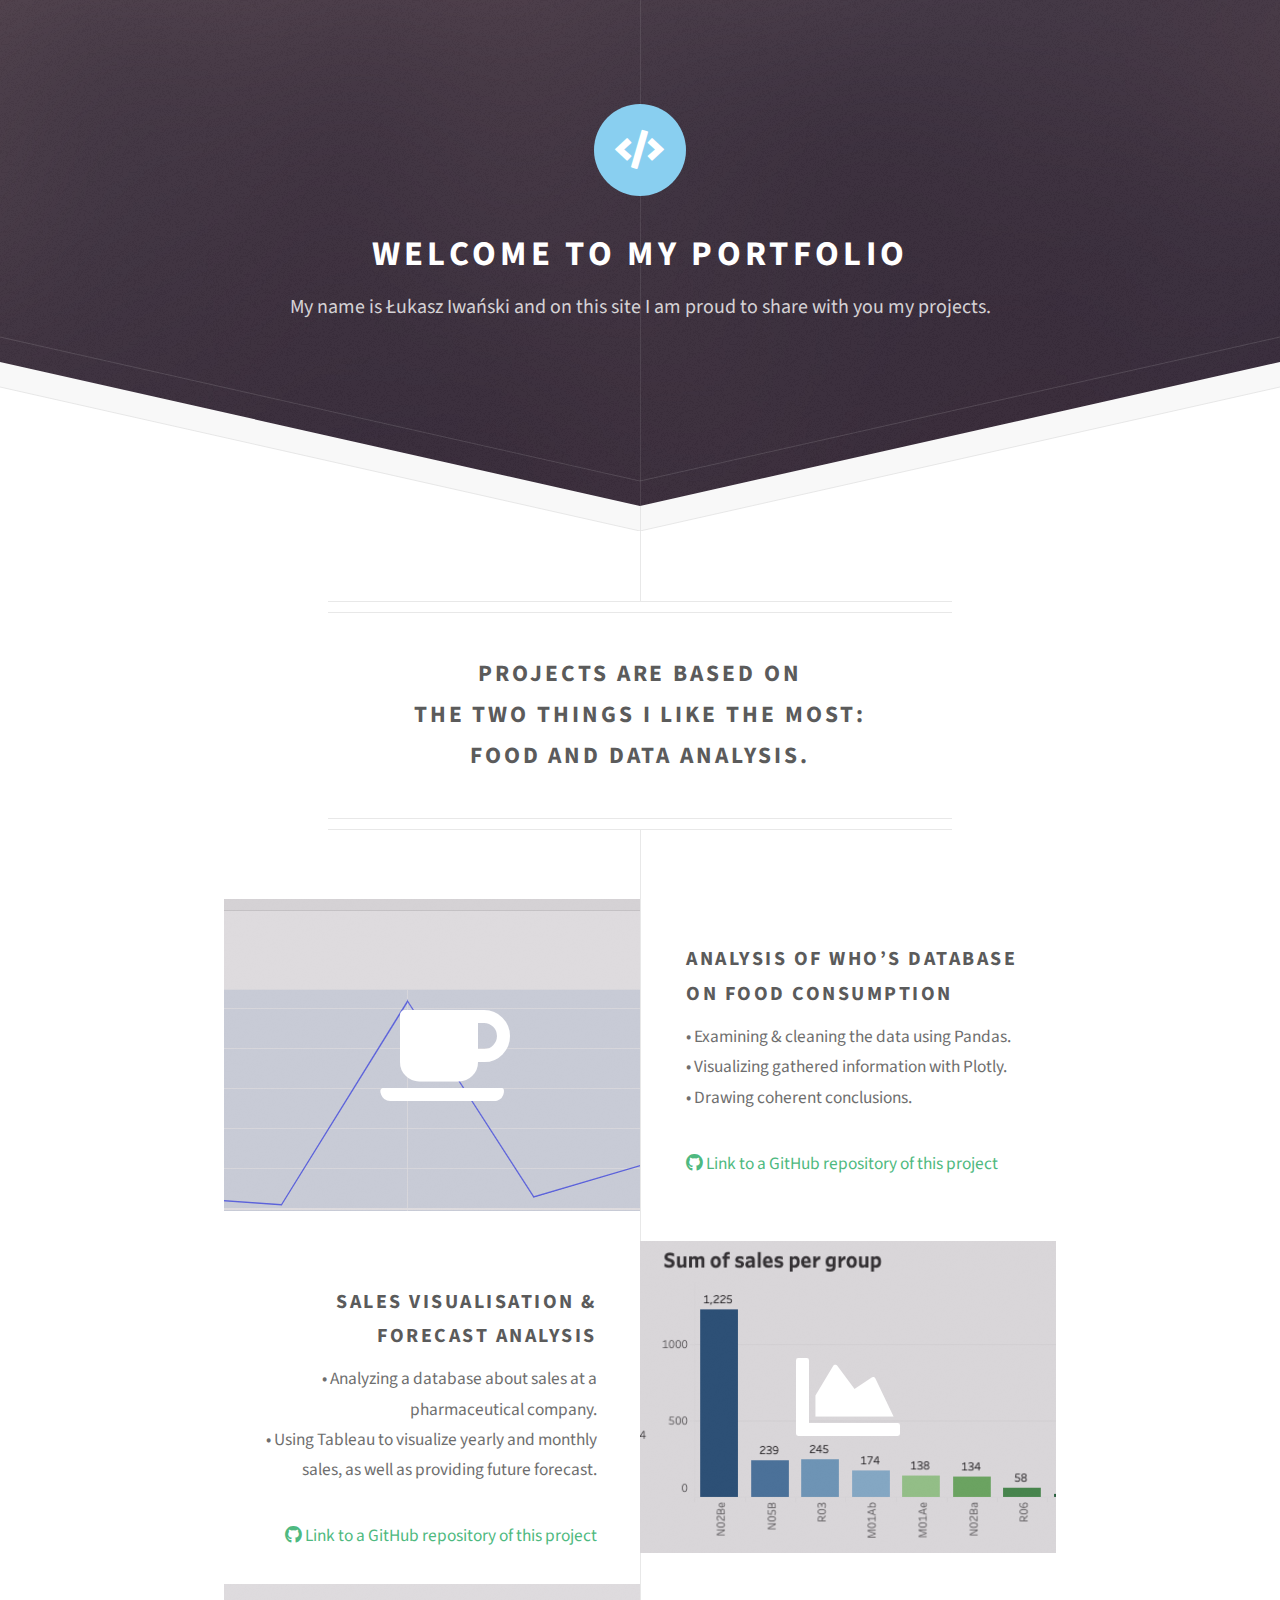
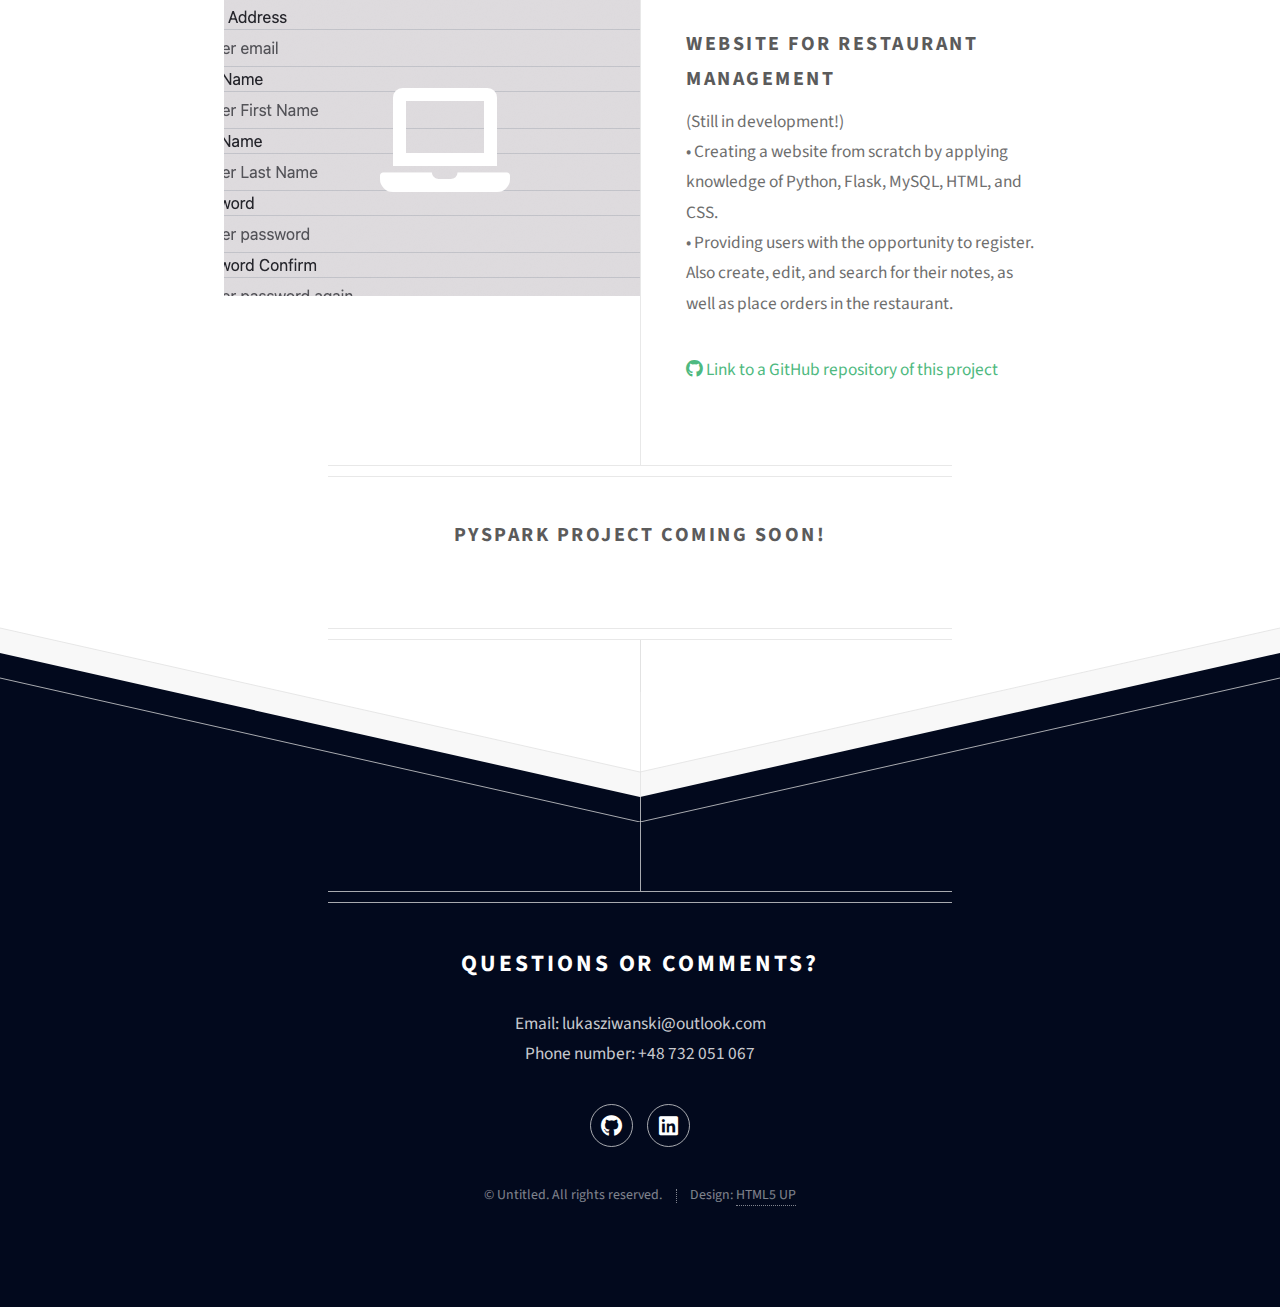
<file: index.html>
<!DOCTYPE HTML>
<!--
	Directive by HTML5 UP
	html5up.net | @ajlkn
	Free for personal and commercial use under the CCA 3.0 license (html5up.net/license)
-->
<html>
	<head>
		<title>Łukasz Iwański Portfolio</title>
		<meta charset="utf-8" />
		<meta name="viewport" content="width=device-width, initial-scale=1, user-scalable=no" />
		<link rel="stylesheet" href="assets/css/main.css" />
	</head>
	<body class="is-preload">

		<!-- Header -->
			<div id="header">
				<span class="logo icon solid fa-code"></span>
				
				<h1>Welcome to my portfolio</h1>
				<p>My name is Łukasz Iwański and on this site I am proud to share with you my projects.
				<br />
				</p>
			</div>

		<!-- Main -->
			<div id="main">

				<header class="major container medium">
					<h2>Projects are based on 
					<br />
					the two things I like the most:
					<br />
					food and data analysis.</h2>
					<!--
					<p>Tellus erat mauris ipsum fermentum<br />
					etiam vivamus nunc nibh morbi.</p>
					-->
				</header>

				<div class="box alt container">
					<section class="feature left">
						<a href="/Portfolio_blog/food_consumption.html" class="image icon solid fa-coffee"><img src="images/random.png" alt="" /></a>
						<div class="content">
							<h3>ANALYSIS OF WHO’S DATABASE ON FOOD CONSUMPTION</h3>
							<div>&#x2022; Examining & cleaning the data using Pandas.</div>
							<div>&#x2022; Visualizing gathered information with Plotly.</div>
							<p>&#x2022; Drawing coherent conclusions.</p> 
							<a href="https://github.com/lukacjo/food_consumption" class="icon brands fa-github"><span class="label">Github</span> Link to a GitHub repository of this project</a>

						</div>
					</section>
					<br>
					<section class="feature right">
						<a href="https://public.tableau.com/views/Salesanalysisv2/YearlyDash?:language=en-US&:display_count=n&:origin=viz_share_link" class="image icon solid fa-chart-area accent3"><img src="images/test.png" alt="" /></a>
						<div class="content">
							<h3>SALES VISUALISATION & FORECAST ANALYSIS
							</h3>
							<div>&#x2022; Analyzing a database about sales at a pharmaceutical company.</div>
							<p>&#x2022; Using Tableau to visualize yearly and monthly sales, as well as providing future forecast.</p>
							<a href="https://github.com/lukacjo/pharma_sales" class="icon brands fa-github"><span class="label">Github</span> Link to a GitHub repository of this project</a>

						</div>
					</section>
					<br>
					<section class="feature left">
						<a href="https://lukacjo.pythonanywhere.com/menu" class="image icon solid fa-laptop"><img src="images/website.png" alt="" /></a>
						<div class="content">
							<h3>Website for Restaurant Management</h3>
							<div>(Still in development!)</div>
							<div>&#x2022; Creating  a website from scratch by applying knowledge of Python, Flask, MySQL, HTML, and CSS.</div>
							<p>&#x2022; Providing users with the opportunity to register. Also create, edit, and search for their notes, as well as place orders in the restaurant.</p>
							<a href="https://github.com/lukacjo/Restaurant_manager_proj" class="icon brands fa-github"><span class="label">Github</span> Link to a GitHub repository of this project</a>
						</div>
					</section>
				</div>

				<!--
				<div class="box container">
					<header>
						<h2>A lot of generic stuff</h2>
					</header>
					<section>
						<header>
							<h3>Paragraph</h3>
							<p>This is the subtitle for this particular heading</p>
						</header>
						<p>Phasellus nisl nisl, varius id <sup>porttitor sed pellentesque</sup> ac orci. Pellentesque
						habitant <strong>strong</strong> tristique <b>bold</b> et netus <i>italic</i> malesuada <em>emphasized</em> ac turpis egestas. Morbi
						leo suscipit ut. Praesent <sub>id turpis vitae</sub> turpis pretium ultricies. Vestibulum sit
						amet risus elit.</p>
					</section>
					<section>
						<header>
							<h3>Blockquote</h3>
						</header>
						<blockquote>Fringilla nisl. Donec accumsan interdum nisi, quis tincidunt felis sagittis eget.
						tempus euismod. Vestibulum ante ipsum primis in faucibus.</blockquote>
					</section>
					<section>
						<header>
							<h3>Divider</h3>
						</header>
						<p>Donec consectetur vestibulum dolor et pulvinar. Etiam vel felis enim, at viverra
						ligula. Ut porttitor sagittis lorem, quis eleifend nisi ornare vel. Praesent nec orci
						facilisis leo magna. Cras sit amet urna eros, id egestas urna. Quisque aliquam
						tempus euismod. Vestibulum ante ipsum primis in faucibus orci luctus et ultrices
						posuere cubilia.</p>
						<hr />
						<p>Donec consectetur vestibulum dolor et pulvinar. Etiam vel felis enim, at viverra
						ligula. Ut porttitor sagittis lorem, quis eleifend nisi ornare vel. Praesent nec orci
						facilisis leo magna. Cras sit amet urna eros, id egestas urna. Quisque aliquam
						tempus euismod. Vestibulum ante ipsum primis in faucibus orci luctus et ultrices
						posuere cubilia.</p>
					</section>
					<section>
						<header>
							<h3>Unordered List</h3>
						</header>
						<ul class="default">
							<li>Donec consectetur vestibulum dolor et pulvinar. Etiam vel felis enim, at viverra ligula. Ut porttitor sagittis lorem, quis eleifend nisi ornare vel.</li>
							<li>Donec consectetur vestibulum dolor et pulvinar. Etiam vel felis enim, at viverra ligula. Ut porttitor sagittis lorem, quis eleifend nisi ornare vel.</li>
							<li>Donec consectetur vestibulum dolor et pulvinar. Etiam vel felis enim, at viverra ligula. Ut porttitor sagittis lorem, quis eleifend nisi ornare vel.</li>
							<li>Donec consectetur vestibulum dolor et pulvinar. Etiam vel felis enim, at viverra ligula. Ut porttitor sagittis lorem, quis eleifend nisi ornare vel.</li>
						</ul>
					</section>
					<section>
						<header>
							<h3>Ordered List</h3>
						</header>
						<ol class="default">
							<li>Donec consectetur vestibulum dolor et pulvinar. Etiam vel felis enim, at viverra ligula. Ut porttitor sagittis lorem, quis eleifend nisi ornare vel.</li>
							<li>Donec consectetur vestibulum dolor et pulvinar. Etiam vel felis enim, at viverra ligula. Ut porttitor sagittis lorem, quis eleifend nisi ornare vel.</li>
							<li>Donec consectetur vestibulum dolor et pulvinar. Etiam vel felis enim, at viverra ligula. Ut porttitor sagittis lorem, quis eleifend nisi ornare vel.</li>
							<li>Donec consectetur vestibulum dolor et pulvinar. Etiam vel felis enim, at viverra ligula. Ut porttitor sagittis lorem, quis eleifend nisi ornare vel.</li>
						</ol>
					</section>
					<section>
						<header>
							<h3>Table</h3>
						</header>
						<div class="table-wrapper">
							<table class="default">
								<thead>
									<tr>
										<th>ID</th>
										<th>Name</th>
										<th>Description</th>
										<th>Price</th>
									</tr>
								</thead>
								<tbody>
									<tr>
										<td>45815</td>
										<td>Something</td>
										<td>Ut porttitor sagittis lorem, quis eleifend nisi ornare vel.</td>
										<td>29.99</td>
									</tr>
									<tr>
										<td>24524</td>
										<td>Nothing</td>
										<td>Ut porttitor sagittis lorem, quis eleifend nisi ornare vel.</td>
										<td>19.99</td>
									</tr>
									<tr>
										<td>45815</td>
										<td>Something</td>
										<td>Ut porttitor sagittis lorem, quis eleifend nisi ornare vel.</td>
										<td>29.99</td>
									</tr>
									<tr>
										<td>24524</td>
										<td>Nothing</td>
										<td>Ut porttitor sagittis lorem, quis eleifend nisi ornare vel.</td>
										<td>19.99</td>
									</tr>
								</tbody>
								<tfoot>
									<tr>
										<td colspan="3"></td>
										<td>100.00</td>
									</tr>
								</tfoot>
							</table>
						</div>
					</section>
					<section>
						<header>
							<h3>Form</h3>
						</header>
						<form method="post" action="#">
							<div class="row">
								<div class="col-6 col-12-mobilep">
									<label for="name">Name</label>
									<input class="text" type="text" name="name" id="name" value="" placeholder="John Doe" />
								</div>
								<div class="col-6 col-12-mobilep">
									<label for="email">Email</label>
									<input class="text" type="text" name="email" id="email" value="" placeholder="johndoe@domain.tld" />
								</div>
								<div class="col-12">
									<label for="subject">Subject</label>
									<input class="text" type="text" name="subject" id="subject" value="" placeholder="Enter your subject" />
								</div>
								<div class="col-12">
									<label for="subject">Message</label>
									<textarea name="message" id="message" placeholder="Enter your message" rows="6"></textarea>
								</div>
								<div class="col-12">
									<ul class="actions special">
										<li><input type="submit" value="Send" /></li>
										<li><input type="reset" value="Reset" class="alt" /></li>
									</ul>
								</div>
							</div>
						</form>
					</section>
				</div>
				-->
				<br>
				<footer class="major container medium">
					<h3>PySpark project coming soon!</h3>
					<p></p>
					
				</footer>

			</div>

		<!-- Footer -->
			<div id="footer">
				<div class="container medium">

					<header class="major last">
						<h2>Questions or comments?</h2>
					</header>

					<ul>
						<li>Email: lukasziwanski@outlook.com</li>
						<li>Phone number: +48 732 051 067</li>
					</ul>

				

					<ul class="icons">
						<li><a href="https://github.com/lukacjo" class="icon brands fa-github"><span class="label">Github</span></a></li>
						<li><a href="https://www.linkedin.com/in/%C5%82ukasz-iwa%C5%84ski-a65a66298/" class="icon brands fa-linkedin"><span class="label">linkedin</span></a></li>
						<!-- <li><a href="#" class="icon brands fa-product-hunt"><span class="label">pracuj</span></a></li> -->

					</ul>

					<ul class="copyright">
						<li>&copy; Untitled. All rights reserved.</li><li>Design: <a href="http://html5up.net">HTML5 UP</a></li>
					</ul>
					
				</div>
			</div>

		<!-- Scripts -->
			<script src="assets/js/jquery.min.js"></script>
			<script src="assets/js/browser.min.js"></script>
			<script src="assets/js/breakpoints.min.js"></script>
			<script src="assets/js/util.js"></script>
			<script src="assets/js/main.js"></script>

	</body>
</html>
</file>
<file: assets/css/main.css>
@import url("fontawesome-all.min.css");
@import url("https://fonts.googleapis.com/css?family=Source+Sans+Pro:300,300italic,400,400italic,600,600italic,700,700italic");

/*
	Directive by HTML5 UP
	html5up.net | @ajlkn
	Free for personal and commercial use under the CCA 3.0 license (html5up.net/license)
*/

html, body, div, span, applet, object,
iframe, h1, h2, h3, h4, h5, h6, p, blockquote,
pre, a, abbr, acronym, address, big, cite,
code, del, dfn, em, img, ins, kbd, q, s, samp,
small, strike, strong, sub, sup, tt, var, b,
u, i, center, dl, dt, dd, ol, ul, li, fieldset,
form, label, legend, table, caption, tbody,
tfoot, thead, tr, th, td, article, aside,
canvas, details, embed, figure, figcaption,
footer, header, hgroup, menu, nav, output, ruby,
section, summary, time, mark, audio, video {
	margin: 0;
	padding: 0;
	border: 0;
	font-size: 100%;
	font: inherit;
	vertical-align: baseline;}

article, aside, details, figcaption, figure,
footer, header, hgroup, menu, nav, section {
	display: block;}

body {
	line-height: 1;
}

ol, ul {
	list-style: none;
}

blockquote, q {
	quotes: none;
}

	blockquote:before, blockquote:after, q:before, q:after {
		content: '';
		content: none;
	}

table {
	border-collapse: collapse;
	border-spacing: 0;
}

body {
	-webkit-text-size-adjust: none;
}

mark {
	background-color: transparent;
	color: inherit;
}

input::-moz-focus-inner {
	border: 0;
	padding: 0;
}

input, select, textarea {
	-moz-appearance: none;
	-webkit-appearance: none;
	-ms-appearance: none;
	appearance: none;
}

/* Basic */

	html {
		box-sizing: border-box;
	}

	*, *:before, *:after {
		box-sizing: inherit;
	}

	html, body {
		height: 100%;
	}

	body {
		background: #ffffff;
	}

		body.is-preload *, body.is-preload *:before, body.is-preload *:after {
			-moz-animation: none !important;
			-webkit-animation: none !important;
			-ms-animation: none !important;
			animation: none !important;
			-moz-transition: none !important;
			-webkit-transition: none !important;
			-ms-transition: none !important;
			transition: none !important;
		}

	body, input, select, textarea {
		color: #6e6e6e;
		font-family: 'Source Sans Pro', sans-serif;
		font-size: 16pt;
		font-weight: 400;
		line-height: 1.75em;
	}

	a {
		-moz-transition: color 0.2s ease-in-out, border-bottom-color 0.2s ease-in-out;
		-webkit-transition: color 0.2s ease-in-out, border-bottom-color 0.2s ease-in-out;
		-ms-transition: color 0.2s ease-in-out, border-bottom-color 0.2s ease-in-out;
		transition: color 0.2s ease-in-out, border-bottom-color 0.2s ease-in-out;
		border-bottom: dotted 1px;
		color: #4eb980;
		text-decoration: none;
	}

		a:hover {
			border-bottom-color: transparent;
		}

	strong, b {
		font-weight: 600;
		color: #5b5b5b;
	}

	em, i {
		font-style: italic;
	}

	p, ul, ol, dl, table, blockquote, form {
		margin: 0 0 2em 0;
	}

	h1, h2, h3, h4, h5, h6 {
		color: #5b5b5b;
		font-weight: 700;
		letter-spacing: 0.125em;
		line-height: 1.75em;
		margin-bottom: 1em;
		text-transform: uppercase;
		text-align: center;
	}

		h1 a, h2 a, h3 a, h4 a, h5 a, h6 a {
			color: inherit;
			text-decoration: none;
		}

	h2 {
		font-size: 1.75em;
	}

	h3 {
		font-size: 1.5em;
	}

	sub {
		font-size: 0.8em;
		position: relative;
		top: 0.5em;
	}

	sup {
		font-size: 0.8em;
		position: relative;
		top: -0.5em;
	}

	hr {
		border: 0;
		border-top: solid 1px rgba(224, 224, 224, 0.75);
		margin-bottom: 1.5em;
	}

	blockquote {
		border-left: solid 0.5em rgba(224, 224, 224, 0.75);
		font-style: italic;
		padding: 1em 0 1em 2em;
	}

/* Container */

	.container {
		margin: 0 auto;
		max-width: 100%;
		width: 51em;
	}

		.container.medium {
			width: 38.25em;
		}

		@media screen and (max-width: 1280px) {

			.container {
				width: 48em;
			}

				.container.medium {
					width: 36em;
				}

		}

		@media screen and (max-width: 980px) {

			.container {
				width: 95%;
			}

				.container.medium {
					width: 71.25%;
				}

		}

		@media screen and (max-width: 840px) {

			.container {
				width: 95% !important;
			}

		}

		@media screen and (max-width: 736px) {

			.container {
				width: 90% !important;
			}

		}

		@media screen and (max-width: 480px) {

			.container {
				width: 100% !important;
			}

		}

/* Row */

	.row {
		display: flex;
		flex-wrap: wrap;
		box-sizing: border-box;
		align-items: stretch;
	}

		.row > * {
			box-sizing: border-box;
		}

		.row.gtr-uniform > * > :last-child {
			margin-bottom: 0;
		}

		.row.aln-left {
			justify-content: flex-start;
		}

		.row.aln-center {
			justify-content: center;
		}

		.row.aln-right {
			justify-content: flex-end;
		}

		.row.aln-top {
			align-items: flex-start;
		}

		.row.aln-middle {
			align-items: center;
		}

		.row.aln-bottom {
			align-items: flex-end;
		}

		.row > .imp {
			order: -1;
		}

		.row > .col-1 {
			width: 8.33333%;
		}

		.row > .off-1 {
			margin-left: 8.33333%;
		}

		.row > .col-2 {
			width: 16.66667%;
		}

		.row > .off-2 {
			margin-left: 16.66667%;
		}

		.row > .col-3 {
			width: 25%;
		}

		.row > .off-3 {
			margin-left: 25%;
		}

		.row > .col-4 {
			width: 33.33333%;
		}

		.row > .off-4 {
			margin-left: 33.33333%;
		}

		.row > .col-5 {
			width: 41.66667%;
		}

		.row > .off-5 {
			margin-left: 41.66667%;
		}

		.row > .col-6 {
			width: 50%;
		}

		.row > .off-6 {
			margin-left: 50%;
		}

		.row > .col-7 {
			width: 58.33333%;
		}

		.row > .off-7 {
			margin-left: 58.33333%;
		}

		.row > .col-8 {
			width: 66.66667%;
		}

		.row > .off-8 {
			margin-left: 66.66667%;
		}

		.row > .col-9 {
			width: 75%;
		}

		.row > .off-9 {
			margin-left: 75%;
		}

		.row > .col-10 {
			width: 83.33333%;
		}

		.row > .off-10 {
			margin-left: 83.33333%;
		}

		.row > .col-11 {
			width: 91.66667%;
		}

		.row > .off-11 {
			margin-left: 91.66667%;
		}

		.row > .col-12 {
			width: 100%;
		}

		.row > .off-12 {
			margin-left: 100%;
		}

		.row.gtr-0 {
			margin-top: 0px;
			margin-left: 0px;
		}

			.row.gtr-0 > * {
				padding: 0px 0 0 0px;
			}

			.row.gtr-0.gtr-uniform {
				margin-top: 0px;
			}

				.row.gtr-0.gtr-uniform > * {
					padding-top: 0px;
				}

		.row.gtr-25 {
			margin-top: -7.5px;
			margin-left: -7.5px;
		}

			.row.gtr-25 > * {
				padding: 7.5px 0 0 7.5px;
			}

			.row.gtr-25.gtr-uniform {
				margin-top: -7.5px;
			}

				.row.gtr-25.gtr-uniform > * {
					padding-top: 7.5px;
				}

		.row.gtr-50 {
			margin-top: -15px;
			margin-left: -15px;
		}

			.row.gtr-50 > * {
				padding: 15px 0 0 15px;
			}

			.row.gtr-50.gtr-uniform {
				margin-top: -15px;
			}

				.row.gtr-50.gtr-uniform > * {
					padding-top: 15px;
				}

		.row {
			margin-top: -30px;
			margin-left: -30px;
		}

			.row > * {
				padding: 30px 0 0 30px;
			}

			.row.gtr-uniform {
				margin-top: -30px;
			}

				.row.gtr-uniform > * {
					padding-top: 30px;
				}

		.row.gtr-150 {
			margin-top: -45px;
			margin-left: -45px;
		}

			.row.gtr-150 > * {
				padding: 45px 0 0 45px;
			}

			.row.gtr-150.gtr-uniform {
				margin-top: -45px;
			}

				.row.gtr-150.gtr-uniform > * {
					padding-top: 45px;
				}

		.row.gtr-200 {
			margin-top: -60px;
			margin-left: -60px;
		}

			.row.gtr-200 > * {
				padding: 60px 0 0 60px;
			}

			.row.gtr-200.gtr-uniform {
				margin-top: -60px;
			}

				.row.gtr-200.gtr-uniform > * {
					padding-top: 60px;
				}

		@media screen and (max-width: 1680px) {

			.row {
				display: flex;
				flex-wrap: wrap;
				box-sizing: border-box;
				align-items: stretch;
			}

				.row > * {
					box-sizing: border-box;
				}

				.row.gtr-uniform > * > :last-child {
					margin-bottom: 0;
				}

				.row.aln-left {
					justify-content: flex-start;
				}

				.row.aln-center {
					justify-content: center;
				}

				.row.aln-right {
					justify-content: flex-end;
				}

				.row.aln-top {
					align-items: flex-start;
				}

				.row.aln-middle {
					align-items: center;
				}

				.row.aln-bottom {
					align-items: flex-end;
				}

				.row > .imp-wide {
					order: -1;
				}

				.row > .col-1-wide {
					width: 8.33333%;
				}

				.row > .off-1-wide {
					margin-left: 8.33333%;
				}

				.row > .col-2-wide {
					width: 16.66667%;
				}

				.row > .off-2-wide {
					margin-left: 16.66667%;
				}

				.row > .col-3-wide {
					width: 25%;
				}

				.row > .off-3-wide {
					margin-left: 25%;
				}

				.row > .col-4-wide {
					width: 33.33333%;
				}

				.row > .off-4-wide {
					margin-left: 33.33333%;
				}

				.row > .col-5-wide {
					width: 41.66667%;
				}

				.row > .off-5-wide {
					margin-left: 41.66667%;
				}

				.row > .col-6-wide {
					width: 50%;
				}

				.row > .off-6-wide {
					margin-left: 50%;
				}

				.row > .col-7-wide {
					width: 58.33333%;
				}

				.row > .off-7-wide {
					margin-left: 58.33333%;
				}

				.row > .col-8-wide {
					width: 66.66667%;
				}

				.row > .off-8-wide {
					margin-left: 66.66667%;
				}

				.row > .col-9-wide {
					width: 75%;
				}

				.row > .off-9-wide {
					margin-left: 75%;
				}

				.row > .col-10-wide {
					width: 83.33333%;
				}

				.row > .off-10-wide {
					margin-left: 83.33333%;
				}

				.row > .col-11-wide {
					width: 91.66667%;
				}

				.row > .off-11-wide {
					margin-left: 91.66667%;
				}

				.row > .col-12-wide {
					width: 100%;
				}

				.row > .off-12-wide {
					margin-left: 100%;
				}

				.row.gtr-0 {
					margin-top: 0px;
					margin-left: 0px;
				}

					.row.gtr-0 > * {
						padding: 0px 0 0 0px;
					}

					.row.gtr-0.gtr-uniform {
						margin-top: 0px;
					}

						.row.gtr-0.gtr-uniform > * {
							padding-top: 0px;
						}

				.row.gtr-25 {
					margin-top: -7.5px;
					margin-left: -7.5px;
				}

					.row.gtr-25 > * {
						padding: 7.5px 0 0 7.5px;
					}

					.row.gtr-25.gtr-uniform {
						margin-top: -7.5px;
					}

						.row.gtr-25.gtr-uniform > * {
							padding-top: 7.5px;
						}

				.row.gtr-50 {
					margin-top: -15px;
					margin-left: -15px;
				}

					.row.gtr-50 > * {
						padding: 15px 0 0 15px;
					}

					.row.gtr-50.gtr-uniform {
						margin-top: -15px;
					}

						.row.gtr-50.gtr-uniform > * {
							padding-top: 15px;
						}

				.row {
					margin-top: -30px;
					margin-left: -30px;
				}

					.row > * {
						padding: 30px 0 0 30px;
					}

					.row.gtr-uniform {
						margin-top: -30px;
					}

						.row.gtr-uniform > * {
							padding-top: 30px;
						}

				.row.gtr-150 {
					margin-top: -45px;
					margin-left: -45px;
				}

					.row.gtr-150 > * {
						padding: 45px 0 0 45px;
					}

					.row.gtr-150.gtr-uniform {
						margin-top: -45px;
					}

						.row.gtr-150.gtr-uniform > * {
							padding-top: 45px;
						}

				.row.gtr-200 {
					margin-top: -60px;
					margin-left: -60px;
				}

					.row.gtr-200 > * {
						padding: 60px 0 0 60px;
					}

					.row.gtr-200.gtr-uniform {
						margin-top: -60px;
					}

						.row.gtr-200.gtr-uniform > * {
							padding-top: 60px;
						}

		}

		@media screen and (max-width: 1280px) {

			.row {
				display: flex;
				flex-wrap: wrap;
				box-sizing: border-box;
				align-items: stretch;
			}

				.row > * {
					box-sizing: border-box;
				}

				.row.gtr-uniform > * > :last-child {
					margin-bottom: 0;
				}

				.row.aln-left {
					justify-content: flex-start;
				}

				.row.aln-center {
					justify-content: center;
				}

				.row.aln-right {
					justify-content: flex-end;
				}

				.row.aln-top {
					align-items: flex-start;
				}

				.row.aln-middle {
					align-items: center;
				}

				.row.aln-bottom {
					align-items: flex-end;
				}

				.row > .imp-normal {
					order: -1;
				}

				.row > .col-1-normal {
					width: 8.33333%;
				}

				.row > .off-1-normal {
					margin-left: 8.33333%;
				}

				.row > .col-2-normal {
					width: 16.66667%;
				}

				.row > .off-2-normal {
					margin-left: 16.66667%;
				}

				.row > .col-3-normal {
					width: 25%;
				}

				.row > .off-3-normal {
					margin-left: 25%;
				}

				.row > .col-4-normal {
					width: 33.33333%;
				}

				.row > .off-4-normal {
					margin-left: 33.33333%;
				}

				.row > .col-5-normal {
					width: 41.66667%;
				}

				.row > .off-5-normal {
					margin-left: 41.66667%;
				}

				.row > .col-6-normal {
					width: 50%;
				}

				.row > .off-6-normal {
					margin-left: 50%;
				}

				.row > .col-7-normal {
					width: 58.33333%;
				}

				.row > .off-7-normal {
					margin-left: 58.33333%;
				}

				.row > .col-8-normal {
					width: 66.66667%;
				}

				.row > .off-8-normal {
					margin-left: 66.66667%;
				}

				.row > .col-9-normal {
					width: 75%;
				}

				.row > .off-9-normal {
					margin-left: 75%;
				}

				.row > .col-10-normal {
					width: 83.33333%;
				}

				.row > .off-10-normal {
					margin-left: 83.33333%;
				}

				.row > .col-11-normal {
					width: 91.66667%;
				}

				.row > .off-11-normal {
					margin-left: 91.66667%;
				}

				.row > .col-12-normal {
					width: 100%;
				}

				.row > .off-12-normal {
					margin-left: 100%;
				}

				.row.gtr-0 {
					margin-top: 0px;
					margin-left: 0px;
				}

					.row.gtr-0 > * {
						padding: 0px 0 0 0px;
					}

					.row.gtr-0.gtr-uniform {
						margin-top: 0px;
					}

						.row.gtr-0.gtr-uniform > * {
							padding-top: 0px;
						}

				.row.gtr-25 {
					margin-top: -7.5px;
					margin-left: -7.5px;
				}

					.row.gtr-25 > * {
						padding: 7.5px 0 0 7.5px;
					}

					.row.gtr-25.gtr-uniform {
						margin-top: -7.5px;
					}

						.row.gtr-25.gtr-uniform > * {
							padding-top: 7.5px;
						}

				.row.gtr-50 {
					margin-top: -15px;
					margin-left: -15px;
				}

					.row.gtr-50 > * {
						padding: 15px 0 0 15px;
					}

					.row.gtr-50.gtr-uniform {
						margin-top: -15px;
					}

						.row.gtr-50.gtr-uniform > * {
							padding-top: 15px;
						}

				.row {
					margin-top: -30px;
					margin-left: -30px;
				}

					.row > * {
						padding: 30px 0 0 30px;
					}

					.row.gtr-uniform {
						margin-top: -30px;
					}

						.row.gtr-uniform > * {
							padding-top: 30px;
						}

				.row.gtr-150 {
					margin-top: -45px;
					margin-left: -45px;
				}

					.row.gtr-150 > * {
						padding: 45px 0 0 45px;
					}

					.row.gtr-150.gtr-uniform {
						margin-top: -45px;
					}

						.row.gtr-150.gtr-uniform > * {
							padding-top: 45px;
						}

				.row.gtr-200 {
					margin-top: -60px;
					margin-left: -60px;
				}

					.row.gtr-200 > * {
						padding: 60px 0 0 60px;
					}

					.row.gtr-200.gtr-uniform {
						margin-top: -60px;
					}

						.row.gtr-200.gtr-uniform > * {
							padding-top: 60px;
						}

		}

		@media screen and (max-width: 980px) {

			.row {
				display: flex;
				flex-wrap: wrap;
				box-sizing: border-box;
				align-items: stretch;
			}

				.row > * {
					box-sizing: border-box;
				}

				.row.gtr-uniform > * > :last-child {
					margin-bottom: 0;
				}

				.row.aln-left {
					justify-content: flex-start;
				}

				.row.aln-center {
					justify-content: center;
				}

				.row.aln-right {
					justify-content: flex-end;
				}

				.row.aln-top {
					align-items: flex-start;
				}

				.row.aln-middle {
					align-items: center;
				}

				.row.aln-bottom {
					align-items: flex-end;
				}

				.row > .imp-narrow {
					order: -1;
				}

				.row > .col-1-narrow {
					width: 8.33333%;
				}

				.row > .off-1-narrow {
					margin-left: 8.33333%;
				}

				.row > .col-2-narrow {
					width: 16.66667%;
				}

				.row > .off-2-narrow {
					margin-left: 16.66667%;
				}

				.row > .col-3-narrow {
					width: 25%;
				}

				.row > .off-3-narrow {
					margin-left: 25%;
				}

				.row > .col-4-narrow {
					width: 33.33333%;
				}

				.row > .off-4-narrow {
					margin-left: 33.33333%;
				}

				.row > .col-5-narrow {
					width: 41.66667%;
				}

				.row > .off-5-narrow {
					margin-left: 41.66667%;
				}

				.row > .col-6-narrow {
					width: 50%;
				}

				.row > .off-6-narrow {
					margin-left: 50%;
				}

				.row > .col-7-narrow {
					width: 58.33333%;
				}

				.row > .off-7-narrow {
					margin-left: 58.33333%;
				}

				.row > .col-8-narrow {
					width: 66.66667%;
				}

				.row > .off-8-narrow {
					margin-left: 66.66667%;
				}

				.row > .col-9-narrow {
					width: 75%;
				}

				.row > .off-9-narrow {
					margin-left: 75%;
				}

				.row > .col-10-narrow {
					width: 83.33333%;
				}

				.row > .off-10-narrow {
					margin-left: 83.33333%;
				}

				.row > .col-11-narrow {
					width: 91.66667%;
				}

				.row > .off-11-narrow {
					margin-left: 91.66667%;
				}

				.row > .col-12-narrow {
					width: 100%;
				}

				.row > .off-12-narrow {
					margin-left: 100%;
				}

				.row.gtr-0 {
					margin-top: 0px;
					margin-left: 0px;
				}

					.row.gtr-0 > * {
						padding: 0px 0 0 0px;
					}

					.row.gtr-0.gtr-uniform {
						margin-top: 0px;
					}

						.row.gtr-0.gtr-uniform > * {
							padding-top: 0px;
						}

				.row.gtr-25 {
					margin-top: -7.5px;
					margin-left: -7.5px;
				}

					.row.gtr-25 > * {
						padding: 7.5px 0 0 7.5px;
					}

					.row.gtr-25.gtr-uniform {
						margin-top: -7.5px;
					}

						.row.gtr-25.gtr-uniform > * {
							padding-top: 7.5px;
						}

				.row.gtr-50 {
					margin-top: -15px;
					margin-left: -15px;
				}

					.row.gtr-50 > * {
						padding: 15px 0 0 15px;
					}

					.row.gtr-50.gtr-uniform {
						margin-top: -15px;
					}

						.row.gtr-50.gtr-uniform > * {
							padding-top: 15px;
						}

				.row {
					margin-top: -30px;
					margin-left: -30px;
				}

					.row > * {
						padding: 30px 0 0 30px;
					}

					.row.gtr-uniform {
						margin-top: -30px;
					}

						.row.gtr-uniform > * {
							padding-top: 30px;
						}

				.row.gtr-150 {
					margin-top: -45px;
					margin-left: -45px;
				}

					.row.gtr-150 > * {
						padding: 45px 0 0 45px;
					}

					.row.gtr-150.gtr-uniform {
						margin-top: -45px;
					}

						.row.gtr-150.gtr-uniform > * {
							padding-top: 45px;
						}

				.row.gtr-200 {
					margin-top: -60px;
					margin-left: -60px;
				}

					.row.gtr-200 > * {
						padding: 60px 0 0 60px;
					}

					.row.gtr-200.gtr-uniform {
						margin-top: -60px;
					}

						.row.gtr-200.gtr-uniform > * {
							padding-top: 60px;
						}

		}

		@media screen and (max-width: 840px) {

			.row {
				display: flex;
				flex-wrap: wrap;
				box-sizing: border-box;
				align-items: stretch;
			}

				.row > * {
					box-sizing: border-box;
				}

				.row.gtr-uniform > * > :last-child {
					margin-bottom: 0;
				}

				.row.aln-left {
					justify-content: flex-start;
				}

				.row.aln-center {
					justify-content: center;
				}

				.row.aln-right {
					justify-content: flex-end;
				}

				.row.aln-top {
					align-items: flex-start;
				}

				.row.aln-middle {
					align-items: center;
				}

				.row.aln-bottom {
					align-items: flex-end;
				}

				.row > .imp-narrower {
					order: -1;
				}

				.row > .col-1-narrower {
					width: 8.33333%;
				}

				.row > .off-1-narrower {
					margin-left: 8.33333%;
				}

				.row > .col-2-narrower {
					width: 16.66667%;
				}

				.row > .off-2-narrower {
					margin-left: 16.66667%;
				}

				.row > .col-3-narrower {
					width: 25%;
				}

				.row > .off-3-narrower {
					margin-left: 25%;
				}

				.row > .col-4-narrower {
					width: 33.33333%;
				}

				.row > .off-4-narrower {
					margin-left: 33.33333%;
				}

				.row > .col-5-narrower {
					width: 41.66667%;
				}

				.row > .off-5-narrower {
					margin-left: 41.66667%;
				}

				.row > .col-6-narrower {
					width: 50%;
				}

				.row > .off-6-narrower {
					margin-left: 50%;
				}

				.row > .col-7-narrower {
					width: 58.33333%;
				}

				.row > .off-7-narrower {
					margin-left: 58.33333%;
				}

				.row > .col-8-narrower {
					width: 66.66667%;
				}

				.row > .off-8-narrower {
					margin-left: 66.66667%;
				}

				.row > .col-9-narrower {
					width: 75%;
				}

				.row > .off-9-narrower {
					margin-left: 75%;
				}

				.row > .col-10-narrower {
					width: 83.33333%;
				}

				.row > .off-10-narrower {
					margin-left: 83.33333%;
				}

				.row > .col-11-narrower {
					width: 91.66667%;
				}

				.row > .off-11-narrower {
					margin-left: 91.66667%;
				}

				.row > .col-12-narrower {
					width: 100%;
				}

				.row > .off-12-narrower {
					margin-left: 100%;
				}

				.row.gtr-0 {
					margin-top: 0px;
					margin-left: 0px;
				}

					.row.gtr-0 > * {
						padding: 0px 0 0 0px;
					}

					.row.gtr-0.gtr-uniform {
						margin-top: 0px;
					}

						.row.gtr-0.gtr-uniform > * {
							padding-top: 0px;
						}

				.row.gtr-25 {
					margin-top: -5px;
					margin-left: -5px;
				}

					.row.gtr-25 > * {
						padding: 5px 0 0 5px;
					}

					.row.gtr-25.gtr-uniform {
						margin-top: -5px;
					}

						.row.gtr-25.gtr-uniform > * {
							padding-top: 5px;
						}

				.row.gtr-50 {
					margin-top: -10px;
					margin-left: -10px;
				}

					.row.gtr-50 > * {
						padding: 10px 0 0 10px;
					}

					.row.gtr-50.gtr-uniform {
						margin-top: -10px;
					}

						.row.gtr-50.gtr-uniform > * {
							padding-top: 10px;
						}

				.row {
					margin-top: -20px;
					margin-left: -20px;
				}

					.row > * {
						padding: 20px 0 0 20px;
					}

					.row.gtr-uniform {
						margin-top: -20px;
					}

						.row.gtr-uniform > * {
							padding-top: 20px;
						}

				.row.gtr-150 {
					margin-top: -30px;
					margin-left: -30px;
				}

					.row.gtr-150 > * {
						padding: 30px 0 0 30px;
					}

					.row.gtr-150.gtr-uniform {
						margin-top: -30px;
					}

						.row.gtr-150.gtr-uniform > * {
							padding-top: 30px;
						}

				.row.gtr-200 {
					margin-top: -40px;
					margin-left: -40px;
				}

					.row.gtr-200 > * {
						padding: 40px 0 0 40px;
					}

					.row.gtr-200.gtr-uniform {
						margin-top: -40px;
					}

						.row.gtr-200.gtr-uniform > * {
							padding-top: 40px;
						}

		}

		@media screen and (max-width: 736px) {

			.row {
				display: flex;
				flex-wrap: wrap;
				box-sizing: border-box;
				align-items: stretch;
			}

				.row > * {
					box-sizing: border-box;
				}

				.row.gtr-uniform > * > :last-child {
					margin-bottom: 0;
				}

				.row.aln-left {
					justify-content: flex-start;
				}

				.row.aln-center {
					justify-content: center;
				}

				.row.aln-right {
					justify-content: flex-end;
				}

				.row.aln-top {
					align-items: flex-start;
				}

				.row.aln-middle {
					align-items: center;
				}

				.row.aln-bottom {
					align-items: flex-end;
				}

				.row > .imp-mobile {
					order: -1;
				}

				.row > .col-1-mobile {
					width: 8.33333%;
				}

				.row > .off-1-mobile {
					margin-left: 8.33333%;
				}

				.row > .col-2-mobile {
					width: 16.66667%;
				}

				.row > .off-2-mobile {
					margin-left: 16.66667%;
				}

				.row > .col-3-mobile {
					width: 25%;
				}

				.row > .off-3-mobile {
					margin-left: 25%;
				}

				.row > .col-4-mobile {
					width: 33.33333%;
				}

				.row > .off-4-mobile {
					margin-left: 33.33333%;
				}

				.row > .col-5-mobile {
					width: 41.66667%;
				}

				.row > .off-5-mobile {
					margin-left: 41.66667%;
				}

				.row > .col-6-mobile {
					width: 50%;
				}

				.row > .off-6-mobile {
					margin-left: 50%;
				}

				.row > .col-7-mobile {
					width: 58.33333%;
				}

				.row > .off-7-mobile {
					margin-left: 58.33333%;
				}

				.row > .col-8-mobile {
					width: 66.66667%;
				}

				.row > .off-8-mobile {
					margin-left: 66.66667%;
				}

				.row > .col-9-mobile {
					width: 75%;
				}

				.row > .off-9-mobile {
					margin-left: 75%;
				}

				.row > .col-10-mobile {
					width: 83.33333%;
				}

				.row > .off-10-mobile {
					margin-left: 83.33333%;
				}

				.row > .col-11-mobile {
					width: 91.66667%;
				}

				.row > .off-11-mobile {
					margin-left: 91.66667%;
				}

				.row > .col-12-mobile {
					width: 100%;
				}

				.row > .off-12-mobile {
					margin-left: 100%;
				}

				.row.gtr-0 {
					margin-top: 0px;
					margin-left: 0px;
				}

					.row.gtr-0 > * {
						padding: 0px 0 0 0px;
					}

					.row.gtr-0.gtr-uniform {
						margin-top: 0px;
					}

						.row.gtr-0.gtr-uniform > * {
							padding-top: 0px;
						}

				.row.gtr-25 {
					margin-top: -57.5px;
					margin-left: -5px;
				}

					.row.gtr-25 > * {
						padding: 57.5px 0 0 5px;
					}

					.row.gtr-25.gtr-uniform {
						margin-top: -5px;
					}

						.row.gtr-25.gtr-uniform > * {
							padding-top: 5px;
						}

				.row.gtr-50 {
					margin-top: -115px;
					margin-left: -10px;
				}

					.row.gtr-50 > * {
						padding: 115px 0 0 10px;
					}

					.row.gtr-50.gtr-uniform {
						margin-top: -10px;
					}

						.row.gtr-50.gtr-uniform > * {
							padding-top: 10px;
						}

				.row {
					margin-top: -230px;
					margin-left: -20px;
				}

					.row > * {
						padding: 230px 0 0 20px;
					}

					.row.gtr-uniform {
						margin-top: -20px;
					}

						.row.gtr-uniform > * {
							padding-top: 20px;
						}

				.row.gtr-150 {
					margin-top: -345px;
					margin-left: -30px;
				}

					.row.gtr-150 > * {
						padding: 345px 0 0 30px;
					}

					.row.gtr-150.gtr-uniform {
						margin-top: -30px;
					}

						.row.gtr-150.gtr-uniform > * {
							padding-top: 30px;
						}

				.row.gtr-200 {
					margin-top: -460px;
					margin-left: -40px;
				}

					.row.gtr-200 > * {
						padding: 460px 0 0 40px;
					}

					.row.gtr-200.gtr-uniform {
						margin-top: -40px;
					}

						.row.gtr-200.gtr-uniform > * {
							padding-top: 40px;
						}

		}

		@media screen and (max-width: 480px) {

			.row {
				display: flex;
				flex-wrap: wrap;
				box-sizing: border-box;
				align-items: stretch;
			}

				.row > * {
					box-sizing: border-box;
				}

				.row.gtr-uniform > * > :last-child {
					margin-bottom: 0;
				}

				.row.aln-left {
					justify-content: flex-start;
				}

				.row.aln-center {
					justify-content: center;
				}

				.row.aln-right {
					justify-content: flex-end;
				}

				.row.aln-top {
					align-items: flex-start;
				}

				.row.aln-middle {
					align-items: center;
				}

				.row.aln-bottom {
					align-items: flex-end;
				}

				.row > .imp-mobilep {
					order: -1;
				}

				.row > .col-1-mobilep {
					width: 8.33333%;
				}

				.row > .off-1-mobilep {
					margin-left: 8.33333%;
				}

				.row > .col-2-mobilep {
					width: 16.66667%;
				}

				.row > .off-2-mobilep {
					margin-left: 16.66667%;
				}

				.row > .col-3-mobilep {
					width: 25%;
				}

				.row > .off-3-mobilep {
					margin-left: 25%;
				}

				.row > .col-4-mobilep {
					width: 33.33333%;
				}

				.row > .off-4-mobilep {
					margin-left: 33.33333%;
				}

				.row > .col-5-mobilep {
					width: 41.66667%;
				}

				.row > .off-5-mobilep {
					margin-left: 41.66667%;
				}

				.row > .col-6-mobilep {
					width: 50%;
				}

				.row > .off-6-mobilep {
					margin-left: 50%;
				}

				.row > .col-7-mobilep {
					width: 58.33333%;
				}

				.row > .off-7-mobilep {
					margin-left: 58.33333%;
				}

				.row > .col-8-mobilep {
					width: 66.66667%;
				}

				.row > .off-8-mobilep {
					margin-left: 66.66667%;
				}

				.row > .col-9-mobilep {
					width: 75%;
				}

				.row > .off-9-mobilep {
					margin-left: 75%;
				}

				.row > .col-10-mobilep {
					width: 83.33333%;
				}

				.row > .off-10-mobilep {
					margin-left: 83.33333%;
				}

				.row > .col-11-mobilep {
					width: 91.66667%;
				}

				.row > .off-11-mobilep {
					margin-left: 91.66667%;
				}

				.row > .col-12-mobilep {
					width: 100%;
				}

				.row > .off-12-mobilep {
					margin-left: 100%;
				}

				.row.gtr-0 {
					margin-top: 0px;
					margin-left: 0px;
				}

					.row.gtr-0 > * {
						padding: 0px 0 0 0px;
					}

					.row.gtr-0.gtr-uniform {
						margin-top: 0px;
					}

						.row.gtr-0.gtr-uniform > * {
							padding-top: 0px;
						}

				.row.gtr-25 {
					margin-top: -5px;
					margin-left: -5px;
				}

					.row.gtr-25 > * {
						padding: 5px 0 0 5px;
					}

					.row.gtr-25.gtr-uniform {
						margin-top: -5px;
					}

						.row.gtr-25.gtr-uniform > * {
							padding-top: 5px;
						}

				.row.gtr-50 {
					margin-top: -10px;
					margin-left: -10px;
				}

					.row.gtr-50 > * {
						padding: 10px 0 0 10px;
					}

					.row.gtr-50.gtr-uniform {
						margin-top: -10px;
					}

						.row.gtr-50.gtr-uniform > * {
							padding-top: 10px;
						}

				.row {
					margin-top: -20px;
					margin-left: -20px;
				}

					.row > * {
						padding: 20px 0 0 20px;
					}

					.row.gtr-uniform {
						margin-top: -20px;
					}

						.row.gtr-uniform > * {
							padding-top: 20px;
						}

				.row.gtr-150 {
					margin-top: -30px;
					margin-left: -30px;
				}

					.row.gtr-150 > * {
						padding: 30px 0 0 30px;
					}

					.row.gtr-150.gtr-uniform {
						margin-top: -30px;
					}

						.row.gtr-150.gtr-uniform > * {
							padding-top: 30px;
						}

				.row.gtr-200 {
					margin-top: -40px;
					margin-left: -40px;
				}

					.row.gtr-200 > * {
						padding: 40px 0 0 40px;
					}

					.row.gtr-200.gtr-uniform {
						margin-top: -40px;
					}

						.row.gtr-200.gtr-uniform > * {
							padding-top: 40px;
						}

		}

/* Section/Article */

	section.special, article.special {
		text-align: center;
	}

	header {
		text-align: center;
	}

		header p {
			position: relative;
			top: -1em;
			color: #888888;
			text-transform: uppercase;
			letter-spacing: 0.075em;
		}

		header.major {
			border-bottom-width: 1px;
			border-color: rgba(224, 224, 224, 0.75);
			border-style: solid;
			border-top-width: 1px;
			margin-bottom: 6em;
			padding: 4em 0;
			position: relative;
		}

			header.major:before, header.major:after {
				background: rgba(224, 224, 224, 0.75);
				content: '';
				display: block;
				height: 1px;
				left: 0;
				position: absolute;
				width: 100%;
			}

			header.major:before {
				top: 10px;
			}

			header.major:after {
				bottom: 10px;
			}

			header.major h2 {
				margin: 0;
			}

			header.major p {
				top: 0;
				margin: 1.5em 0 0 0;
				padding: 1.5em 1.5em 0 1.5em;
				font-size: 1.5em;
				line-height: 1.75em;
				border-top: solid 1px rgba(224, 224, 224, 0.75);
				display: inline-block;
			}

			header.major.last {
				border-bottom: 0;
				margin-bottom: 0;
				padding-bottom: 0;
			}

				header.major.last:after {
					display: none;
				}

				header.major.last h2 {
					margin-bottom: 1em;
				}

	footer {
		text-align: center;
	}

		footer.major {
			border-bottom-width: 1px;
			border-color: rgba(224, 224, 224, 0.75);
			border-style: solid;
			border-top-width: 1px;
			margin-top: 6em;
			padding: 4em 0;
			position: relative;
		}

			footer.major:before, footer.major:after {
				background: rgba(224, 224, 224, 0.75);
				content: '';
				display: block;
				height: 1px;
				left: 0;
				position: absolute;
				width: 100%;
			}

			footer.major:before {
				top: 10px;
			}

			footer.major:after {
				bottom: 10px;
			}

/* Form */

	label {
		display: block;
		color: #5b5b5b;
		font-size: 0.8em;
		font-weight: 700;
		letter-spacing: 0.125em;
		line-height: 1.75em;
		text-transform: uppercase;
		margin: 0 0 0.5em 0;
	}

	input[type="text"],
	input[type="password"],
	input[type="email"],
	select,
	textarea {
		-moz-appearance: none;
		-webkit-appearance: none;
		-ms-appearance: none;
		appearance: none;
		-moz-transition: background-color 0.2s ease-in-out;
		-webkit-transition: background-color 0.2s ease-in-out;
		-ms-transition: background-color 0.2s ease-in-out;
		transition: background-color 0.2s ease-in-out;
		background: none;
		border-radius: 4px;
		border: 0;
		border: solid 1px rgba(224, 224, 224, 0.75);
		color: inherit;
		display: block;
		outline: 0;
		padding: 0.75em;
		text-decoration: none;
		width: 100%;
		opacity: 1;
	}

		input[type="text"]:focus,
		input[type="password"]:focus,
		input[type="email"]:focus,
		select:focus,
		textarea:focus {
			background: rgba(224, 224, 224, 0.15);
			border-color: #4eb980;
		}

	input[type="text"],
	input[type="password"],
	input[type="email"],
	select {
		line-height: 1em;
	}

	select {
		background-image: url("data:image/svg+xml;charset=utf8,%3Csvg xmlns='http://www.w3.org/2000/svg' width='40' height='40' preserveAspectRatio='none' viewBox='0 0 40 40'%3E%3Cpath d='M9.4,12.3l10.4,10.4l10.4-10.4c0.2-0.2,0.5-0.4,0.9-0.4c0.3,0,0.6,0.1,0.9,0.4l3.3,3.3c0.2,0.2,0.4,0.5,0.4,0.9 c0,0.4-0.1,0.6-0.4,0.9L20.7,31.9c-0.2,0.2-0.5,0.4-0.9,0.4c-0.3,0-0.6-0.1-0.9-0.4L4.3,17.3c-0.2-0.2-0.4-0.5-0.4-0.9 c0-0.4,0.1-0.6,0.4-0.9l3.3-3.3c0.2-0.2,0.5-0.4,0.9-0.4S9.1,12.1,9.4,12.3z' fill='rgba(224, 224, 224, 0.75)' /%3E%3C/svg%3E");
		background-size: 1.25em;
		background-repeat: no-repeat;
		background-position: calc(100% - 1em) center;
		padding-right: 1.5em;
		text-overflow: ellipsis;
	}

		select option {
			color: #5b5b5b;
			background: #ffffff;
		}

		select:focus::-ms-value {
			background-color: transparent;
		}

		select::-ms-expand {
			display: none;
		}

	textarea {
		padding: 0.5em 0.75em;
	}

	::-webkit-input-placeholder {
		color: inherit;
		opacity: 0.5;
		position: relative;
		top: 3px;
	}

	:-moz-placeholder {
		color: inherit;
		opacity: 0.5;
	}

	::-moz-placeholder {
		color: inherit;
		opacity: 0.5;
	}

	:-ms-input-placeholder {
		color: inherit;
		opacity: 0.5;
	}

/* Image */

	.image {
		border: 0;
		display: inline-block;
		position: relative;
	}

		.image:after {
			-moz-transition: opacity 0.25s ease-in-out;
			-webkit-transition: opacity 0.25s ease-in-out;
			-ms-transition: opacity 0.25s ease-in-out;
			transition: opacity 0.25s ease-in-out;
			background-image: url("images/overlay.png");
			content: '';
			display: block;
			height: 100%;
			left: 0;
			opacity: 0.2;
			position: absolute;
			top: 0;
			width: 100%;
		}

		.image img {
			display: block;
		}

		.image.fit {
			display: block;
		}

			.image.fit img {
				display: block;
				width: 100%;
			}

		.image.feature {
			display: block;
			margin: 0 0 2em 0;
		}

			.image.feature img {
				display: block;
				width: 100%;
			}

		.image.icon {
			-moz-perspective: 500px;
			-webkit-perspective: 500px;
			-ms-perspective: 500px;
			perspective: 500px;
		}

			.image.icon:before {
				-moz-transition: -moz-transform 0.1s ease-in-out, font-size 0.1s ease-in-out;
				-webkit-transition: -webkit-transform 0.1s ease-in-out, font-size 0.1s ease-in-out;
				-ms-transition: -ms-transform 0.1s ease-in-out, font-size 0.1s ease-in-out;
				transition: transform 0.1s ease-in-out, font-size 0.1s ease-in-out;
				color: #fff;
				font-size: 6em;
				height: 1em;
				left: 50%;
				line-height: 1em;
				margin: -0.5em 0 0 -0.5em;
				position: absolute;
				text-align: center;
				top: 50%;
				width: 1em;
				z-index: 1;
			}

			.image.icon:hover:before {
				-moz-transform: translateZ(1em);
				-webkit-transform: translateZ(1em);
				-ms-transform: translateZ(1em);
				transform: translateZ(1em);
			}

			.image.icon:hover:after {
				opacity: 1;
			}

	span.image.icon {
		cursor: default;
	}

/* Icon */

	.icon {
		text-decoration: none;
		border-bottom: none;
		position: relative;
	}

		.icon:before {
			-moz-osx-font-smoothing: grayscale;
			-webkit-font-smoothing: antialiased;
			display: inline-block;
			font-style: normal;
			font-variant: normal;
			text-rendering: auto;
			line-height: 1;
			text-transform: none !important;
			font-family: 'Font Awesome 5 Free';
			font-weight: 400;
		}

		.icon > .label {
			display: none;
		}

		.icon:before {
			line-height: inherit;
		}

		.icon.solid:before {
			font-weight: 900;
		}

		.icon.brands:before {
			font-family: 'Font Awesome 5 Brands';
		}

/* List */

	ol.default {
		list-style: decimal;
		padding-left: 1.25em;
	}

		ol.default li {
			padding-left: 0.25em;
		}

	ul.default {
		list-style: disc;
		padding-left: 1em;
	}

		ul.default li {
			padding-left: 0.5em;
		}

/* Actions */

	ul.actions {
		display: -moz-flex;
		display: -webkit-flex;
		display: -ms-flex;
		display: flex;
		cursor: default;
		list-style: none;
		margin-left: -1em;
		padding-left: 0;
	}

		ul.actions li {
			padding: 0 0 0 1em;
			vertical-align: middle;
		}

		ul.actions.special {
			-moz-justify-content: center;
			-webkit-justify-content: center;
			-ms-justify-content: center;
			justify-content: center;
			width: 100%;
			margin-left: 0;
		}

			ul.actions.special li:first-child {
				padding-left: 0;
			}

		ul.actions.stacked {
			-moz-flex-direction: column;
			-webkit-flex-direction: column;
			-ms-flex-direction: column;
			flex-direction: column;
			margin-left: 0;
		}

			ul.actions.stacked li {
				padding: 1.25em 0 0 0;
			}

				ul.actions.stacked li:first-child {
					padding-top: 0;
				}

		ul.actions.fit {
			width: calc(100% + 1em);
		}

			ul.actions.fit li {
				-moz-flex-grow: 1;
				-webkit-flex-grow: 1;
				-ms-flex-grow: 1;
				flex-grow: 1;
				-moz-flex-shrink: 1;
				-webkit-flex-shrink: 1;
				-ms-flex-shrink: 1;
				flex-shrink: 1;
				width: 100%;
			}

				ul.actions.fit li > * {
					width: 100%;
				}

			ul.actions.fit.stacked {
				width: 100%;
			}

		ul.actions:last-child {
			margin-bottom: 0;
		}

		@media screen and (max-width: 736px) {

			ul.actions:not(.fixed) {
				-moz-flex-direction: column;
				-webkit-flex-direction: column;
				-ms-flex-direction: column;
				flex-direction: column;
				margin-left: 0;
				width: 100% !important;
			}

				ul.actions:not(.fixed) li {
					-moz-flex-grow: 1;
					-webkit-flex-grow: 1;
					-ms-flex-grow: 1;
					flex-grow: 1;
					-moz-flex-shrink: 1;
					-webkit-flex-shrink: 1;
					-ms-flex-shrink: 1;
					flex-shrink: 1;
					padding: 1em 0 0 0;
					text-align: center;
					width: 100%;
				}

					ul.actions:not(.fixed) li > * {
						width: 100%;
					}

					ul.actions:not(.fixed) li:first-child {
						padding-top: 0;
					}

					ul.actions:not(.fixed) li input[type="submit"],
					ul.actions:not(.fixed) li input[type="reset"],
					ul.actions:not(.fixed) li input[type="button"],
					ul.actions:not(.fixed) li button,
					ul.actions:not(.fixed) li .button {
						width: 100%;
					}

						ul.actions:not(.fixed) li input[type="submit"].icon:before,
						ul.actions:not(.fixed) li input[type="reset"].icon:before,
						ul.actions:not(.fixed) li input[type="button"].icon:before,
						ul.actions:not(.fixed) li button.icon:before,
						ul.actions:not(.fixed) li .button.icon:before {
							margin-left: -0.5em;
						}

		}

/* Icons */

	ul.icons {
		cursor: default;
	}

		ul.icons li {
			display: inline-block;
			font-size: 1.25em;
			line-height: 1em;
			padding-left: 0.5em;
		}

			ul.icons li:first-child {
				padding-left: 0;
			}

			ul.icons li a, ul.icons li span {
				-moz-transition: background-color 0.2s ease-in-out;
				-webkit-transition: background-color 0.2s ease-in-out;
				-ms-transition: background-color 0.2s ease-in-out;
				transition: background-color 0.2s ease-in-out;
				border-radius: 100%;
				border: solid 1px rgba(224, 224, 224, 0.75);
				display: inline-block;
				height: 2em;
				line-height: 2em;
				text-align: center;
				width: 2em;
			}

				ul.icons li a:hover, ul.icons li span:hover {
					background: rgba(224, 224, 224, 0.15);
				}

/* Table */

	.table-wrapper {
		overflow-x: auto;
		-webkit-overflow-scrolling: touch;
	}

	table {
		width: 100%;
	}

		table.default {
			width: 100%;
		}

			table.default tbody tr {
				border-bottom: solid 1px rgba(224, 224, 224, 0.75);
			}

				table.default tbody tr:nth-child(2n - 1) {
					background: rgba(224, 224, 224, 0.15);
				}

			table.default td {
				padding: 0.5em 1em 0.5em 1em;
			}

			table.default th {
				color: #5b5b5b;
				font-size: 0.8em;
				font-weight: 700;
				letter-spacing: 0.125em;
				line-height: 1.75em;
				padding: 0.5em 1em 0.5em 1em;
				text-align: left;
				text-transform: uppercase;
			}

			table.default thead {
				border-bottom: solid 1px rgba(224, 224, 224, 0.75);
			}

/* Button */

	input[type="submit"],
	input[type="reset"],
	input[type="button"],
	.button {
		-moz-appearance: none;
		-webkit-appearance: none;
		-ms-appearance: none;
		appearance: none;
		-moz-transition: color 0.2s ease-in-out, background-color 0.2s ease-in-out;
		-webkit-transition: color 0.2s ease-in-out, background-color 0.2s ease-in-out;
		-ms-transition: color 0.2s ease-in-out, background-color 0.2s ease-in-out;
		transition: color 0.2s ease-in-out, background-color 0.2s ease-in-out;
		background: #544d55;
		border-radius: 4px;
		border: 0;
		color: #ffffff;
		cursor: pointer;
		display: inline-block;
		font-size: 0.9em;
		font-weight: 700;
		letter-spacing: 0.125em;
		line-height: 3.25em;
		min-width: 15em;
		padding: 0 1.5em;
		text-align: center;
		text-decoration: none;
		text-transform: uppercase;
	}

		input[type="submit"]:hover,
		input[type="reset"]:hover,
		input[type="button"]:hover,
		.button:hover {
			background: #6e6570;
		}

		input[type="submit"]:active,
		input[type="reset"]:active,
		input[type="button"]:active,
		.button:active {
			background: #474148;
		}

		input[type="submit"].alt,
		input[type="reset"].alt,
		input[type="button"].alt,
		.button.alt {
			background: none;
			box-shadow: inset 0 0 0 1px rgba(224, 224, 224, 0.75);
			color: #544d55;
		}

			input[type="submit"].alt:hover,
			input[type="reset"].alt:hover,
			input[type="button"].alt:hover,
			.button.alt:hover {
				background: rgba(224, 224, 224, 0.15);
			}

			input[type="submit"].alt:active,
			input[type="reset"].alt:active,
			input[type="button"].alt:active,
			.button.alt:active {
				background: rgba(224, 224, 224, 0.35);
			}

		input[type="submit"].fit,
		input[type="reset"].fit,
		input[type="button"].fit,
		.button.fit {
			width: 100%;
		}

		input[type="submit"].small,
		input[type="reset"].small,
		input[type="button"].small,
		.button.small {
			font-size: 0.8em;
		}

/* Box */

	.box {
		background: #ffffff;
		border: solid 1px rgba(224, 224, 224, 0.75);
		margin-bottom: 6em;
		padding: 3.5em;
	}

		.box.alt {
			background: none;
			border: none;
			padding: 0;
		}

/* Feature */

	.feature {
		position: relative;
		height: 20em;
	}

		.feature:after {
			clear: both;
			content: '';
			display: block;
		}

		.feature h3, .feature h4, .feature h5, .feature h6 {
			text-align: inherit;
		}

		.feature .image {
			display: inline-block;
			height: 100%;
			overflow: hidden;
			position: relative;
			width: 50%;
		}

			.feature .image img {
				display: block;
				min-height: 100%;
				min-width: 100%;
				position: absolute;
			}

		.feature:before {
			background: blue;
			content: '';
			display: inline-block;
			height: 100%;
			vertical-align: middle;
		}

		.feature .content {
			display: inline-block;
			padding: 3.5em;
			vertical-align: middle;
			width: 48%;
		}

			.feature .content h3 {
				margin-bottom: 0.5em;
			}

			.feature .content :last-child {
				margin: 0;
			}

		.feature.left {
			text-align: left;
		}

			.feature.left .image {
				float: left;
			}

				.feature.left .image img {
					right: 0;
					top: 0;
				}

			.feature.left .content {
				padding-right: 0;
			}

		.feature.right {
			text-align: right;
		}

			.feature.right .image {
				float: right;
			}

				.feature.right .image img {
					left: 0;
					top: 0;
				}

			.feature.right .content {
				padding-left: 0;
			}

		.feature.long .content {
			padding-top: 0;
		}

/* Header */

	#header {
		background-attachment: scroll,							scroll,					fixed;
		background-image: url("images/top-3200.svg"), url("images/overlay.png"), url("../../images/header.jpg");
		background-position: bottom center,					top left,				center center;
		background-repeat: repeat-x,						repeat,					no-repeat;
		background-size: 3200px 460px,					auto,					cover;
		color: rgba(255, 255, 255, 0.8);
		padding: 10em 0 20em 0;
		position: relative;
		text-align: center;
	}

		#header:before, #header:after {
			background: rgba(224, 224, 224, 0.75);
			content: '';
			left: 50%;
			position: absolute;
			width: 1px;
			z-index: 0;
		}

		#header:before {
			height: calc(100% - 50px);
			opacity: 0.15;
			top: 0;
		}

		#header:after {
			bottom: 0;
			height: 50px;
		}

		#header a {
			border-bottom-color: rgba(255, 255, 255, 0.35);
			color: rgba(255, 255, 255, 0.8);
		}

			#header a:hover {
				border-bottom-color: transparent;
				color: #4eb980;
			}

		#header strong, #header b {
			color: #ffffff;
		}

		#header h1, #header h2, #header h3, #header h4, #header h5, #header h6 {
			color: #ffffff;
		}

		#header input[type="submit"],
		#header input[type="reset"],
		#header input[type="button"],
		#header .button {
			background: #ffffff;
			color: #544d55;
		}

		#header .logo {
			background: #89cff0;
			border-radius: 100%;
			color: #ffffff;
			cursor: default;
			display: inline-block;
			font-size: 2.25em;
			height: 2.35em;
			line-height: 2.35em;
			margin: 0 0 0.75em 0;
			text-align: center;
			width: 2.35em;
		}

			#header .logo.fa-paper-plane-o:before {
				left: -0.075em;
				position: relative;
			}

		#header h1 {
			font-size: 2.5em;
			margin: 0;
		}

		#header p {
			font-size: 1.5em;
			line-height: 1.5em;
			margin: 0.25em 0 0 0;
		}

/* Footer */

	#footer {
		background-attachment: scroll;
		background-color: #02091d;
		background-image: url("images/bottom-3200.svg");
		background-position: top center;
		background-repeat: repeat-x;
		background-size: 3200px 460px;
		color: rgba(255, 255, 255, 0.8);
		/*
				Since the SVG background occupies a lot of vertical space, we'll
				add additional top padding (to move our content out of its way)
				and a negative margin (to move everything up a bit).
			*/

		margin-top: -260px;
		padding: calc(460px + 6em) 0 10em 0;
		position: relative;
		text-align: center;
	}

		#footer:before {
			background: rgba(224, 224, 224, 0.75);
			content: '';
			height: calc(460px + 6em);
			left: 50%;
			position: absolute;
			top: 0;
			width: 1px;
			z-index: 0;
		}

		#footer a {
			color: #ffffff;
		}

		#footer strong, #footer b {
			color: #ffffff;
		}

		#footer h1, #footer h2, #footer h3, #footer h4, #footer h5, #footer h6 {
			color: #ffffff;
		}

		#footer header p {
			color: rgba(255, 255, 255, 0.5);
		}

		#footer input[type="submit"],
		#footer input[type="reset"],
		#footer input[type="button"],
		#footer .button {
			background: #ffffff;
			box-shadow: inset 0 0 0 1px #ffffff;
			color: #4eb980;
		}

			#footer input[type="submit"]:hover,
			#footer input[type="reset"]:hover,
			#footer input[type="button"]:hover,
			#footer .button:hover {
				background: rgba(224, 224, 224, 0.15);
				color: #ffffff;
			}

		#footer input[type="text"]:focus,
		#footer input[type="password"]:focus,
		#footer input[type="email"]:focus,
		#footer select:focus,
		#footer textarea:focus {
			border-color: #ffffff;
		}

		#footer .formerize-placeholder {
			color: rgba(255, 255, 255, 0.3) !important;
		}

		#footer form {
			margin: 3em 0;
		}

		#footer .copyright {
			color: rgba(255, 255, 255, 0.5);
			font-size: 0.8em;
			line-height: 1em;
			margin: 3em 0 0 0;
		}

			#footer .copyright li {
				border-left: dotted 1px;
				display: inline-block;
				margin-left: 1em;
				padding-left: 1em;
			}

				#footer .copyright li:first-child {
					padding: 0;
					margin: 0;
					border: 0;
				}

				#footer .copyright li a, #footer .copyright li span {
					color: inherit;
				}

					#footer .copyright li a:hover, #footer .copyright li span:hover {
						color: #ffffff;
					}

/* Main */

	#main {
		padding: 6em 0 5em 0;
		position: relative;
		z-index: 1;
	}

		#main:before {
			background: rgba(224, 224, 224, 0.75);
			content: '';
			height: 100%;
			left: 50%;
			position: absolute;
			top: 0;
			width: 1px;
			z-index: -1;
		}

		#main header.major,
		#main footer.major {
			background: #ffffff;
		}

/* Wide */

	@media screen and (max-width: 1680px) {

		/* Basic */

			body, input, select, textarea {
				font-size: 14pt;
			}

			h2 {
				font-size: 1.5em;
			}

			h3 {
				font-size: 1.25em;
			}

		/* Section/Article */

			header.major p {
				font-size: 1.25em;
			}

		/* Header */

			#header {
				padding: 8em 0 16em 0;
			}

				#header h1 {
					font-size: 2.25em;
				}

				#header p {
					font-size: 1.25em;
					line-height: 1.65em;
				}

	}

/* Normal */

	@media screen and (max-width: 1280px) {

		/* Basic */

			body, input, select, textarea {
				font-size: 13pt;
			}

			h2 {
				font-size: 1.35em;
			}

			h3 {
				font-size: 1.15em;
			}

		/* Section/Article */

			header.major {
				margin-bottom: 4em;
				padding: 3em 0;
			}

				header.major p {
					font-size: 1.15em;
				}

			footer.major {
				margin-top: 4em;
				padding: 3em 0;
			}

		/* Box */

			.box {
				padding: 2.5em;
				margin-bottom: 4em;
			}

		/* Feature */

			.feature {
				height: 18em;
			}

				.feature .content {
					padding: 2.5em;
				}

		/* Header */

			#header {
				background-attachment: scroll,							scroll,							scroll;
				background-image: url("images/top-1600.svg"), url("images/overlay.png"), url("../../images/header.jpg");
				background-size: 1600px 230px,					auto,							cover;
				padding: 6em 0 12em 0;
			}

				#header:before {
					height: calc(100% - 25px);
				}

				#header:after {
					height: 25px;
				}

				#header h1 {
					font-size: 2em;
				}

				#header p {
					font-size: 1.15em;
				}

		/* Footer */

			#footer {
				background-image: url("images/bottom-1600.svg");
				background-size: 1600px 230px;
				margin-top: -100px;
				padding: calc(230px + 4em) 0 6em 0;
			}

				#footer:before {
					height: calc(230px + 4em);
				}

		/* Main */

			#main {
				padding: 4em 0 3em 0;
			}

	}

/* Narrow */

	@media screen and (max-width: 980px) {

		/* Basic */

			body, input, select, textarea {
				font-size: 12pt;
			}

	}

/* Narrower */

	@media screen and (max-width: 840px) {

		/* Section/Article */

			header.major {
				padding-left: 2em;
				padding-right: 2em;
			}

			footer.major {
				padding-left: 2em;
				padding-right: 2em;
			}

	}

/* Mobile */

	@media screen and (max-width: 736px) {

		/* Basic */

			h2 {
				font-size: 1em;
			}

			h3 {
				font-size: 1em;
			}

		/* Section/Article */

			header p {
				font-size: 0.8em;
			}

			header.major {
				margin-bottom: 2em;
			}

				header.major br {
					display: none;
				}

				header.major p {
					font-size: 0.8em;
				}

			footer.major {
				margin-top: 2em;
			}

				footer.major br {
					display: none;
				}

		/* Box */

			.box {
				padding: 2em;
				margin-bottom: 2em;
			}

		/* Feature */

			.feature {
				background: #ffffff;
				display: block;
				height: auto;
				margin-bottom: 2em;
			}

				.feature:last-child {
					margin-bottom: 0;
				}

				.feature:before, .feature:after {
					display: none;
				}

				.feature .image {
					float: none;
					height: 15em;
					width: 100%;
				}

				.feature .content {
					border: solid 1px rgba(224, 224, 224, 0.75);
					padding: 2em !important;
					text-align: center;
					width: 100%;
				}

		/* Header */

			#header {
				background-image: url("images/top-1280.svg"), url("images/overlay.png"), url("../../images/header.jpg");
				background-size: 1280px 184px,						auto,							cover;
				padding: 3em 0 7em 0;
			}

				#header:before {
					height: calc(100% - 20px);
				}

				#header:after {
					height: 20px;
				}

				#header .logo {
					font-size: 1.5em;
				}

				#header h1 {
					font-size: 1.25em;
				}

				#header p {
					font-size: 1em;
				}

		/* Footer */

			#footer {
				background-image: url("images/bottom-1280.svg");
				background-size: 1280px 184px;
				margin-top: -75px;
				padding: calc(184px + 2em) 0 2em 0;
			}

				#footer:before {
					height: calc(184px + 2em);
				}

				#footer form {
					padding-bottom: 0;
				}

		/* Main */

			#main {
				padding: 2em 0 2em 0;
			}

	}

/* Mobile (Portrait) */

	@media screen and (max-width: 480px) {

		/* Section/Article */

			header.major {
				padding-left: 1em;
				padding-right: 1em;
			}

			footer.major {
				padding-left: 1em;
				padding-right: 1em;
			}

		/* Button */

			input[type="submit"],
			input[type="reset"],
			input[type="button"],
			.button {
				display: block;
				width: 100%;
			}

		/* Box */

			.box {
				padding: 2em 1em;
			}

		/* Feature */

			.feature {
				margin-bottom: 1em;
			}

				.feature .content {
					padding: 2em 1em !important;
				}

		/* Main */

			#main {
				padding-left: 1em;
				padding-right: 1em;
			}

		/* Footer */

			#footer {
				margin-top: -100px;
				padding-left: 1em;
				padding-right: 1em;
			}

				#footer .copyright li {
					border: 0;
					display: block;
					margin: 0;
					padding: 0.75em 0 0 0;
				}

		/* Header */

			#header {
				padding-left: 2em;
				padding-right: 2em;
			}

				#header br {
					display: none;
				}

	}
</file>
